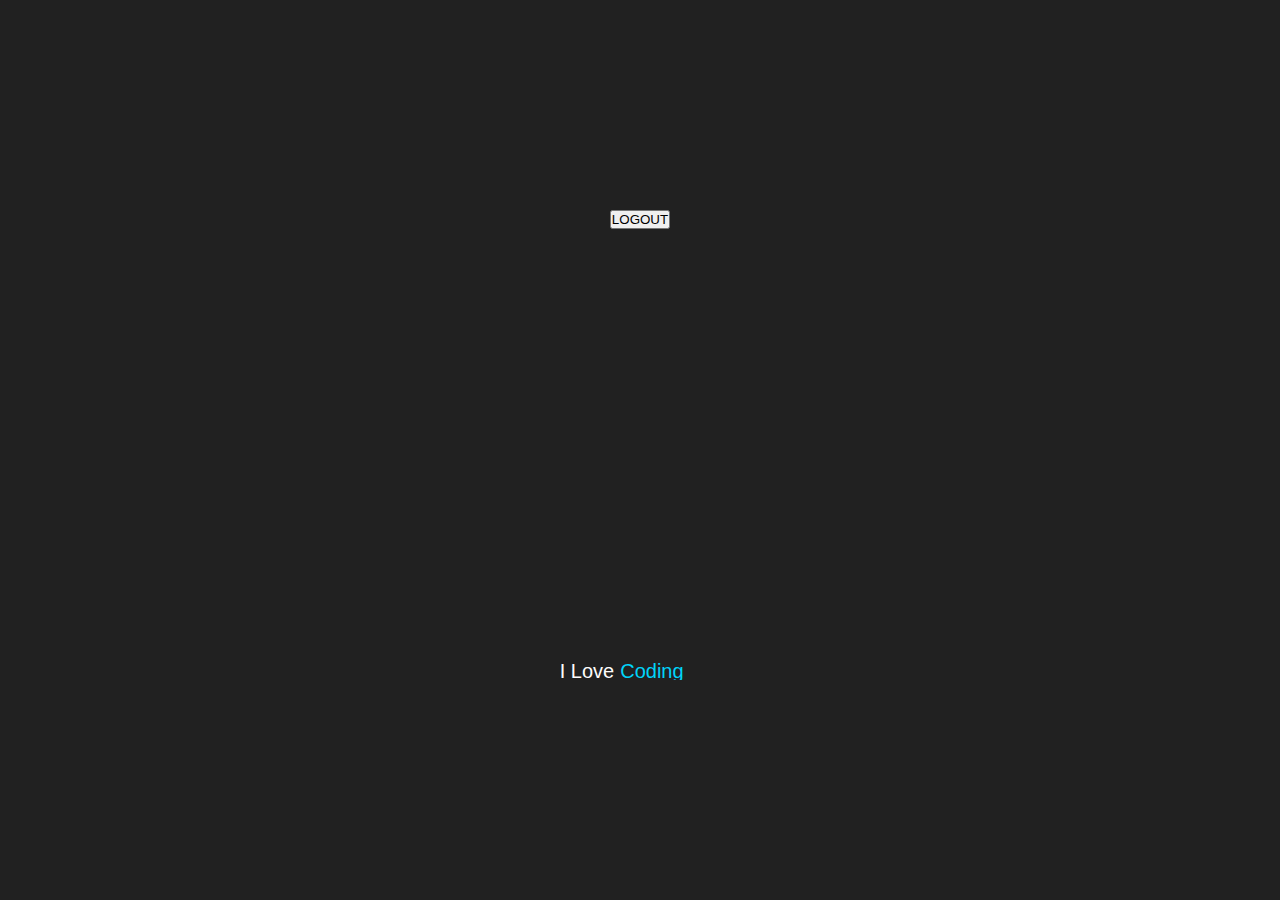
<file: login.html>
<!DOCTYPE html>
<html lang="en">
<head>
    <meta charset="UTF-8">
    <meta http-equiv="X-UA-Compatible" content="IE=Edge" />
    <meta name="viewport" content="width=device-width, initial-scale=1" />
    <title>NAWDNAWIUDBN</title>
    <link rel="stylesheet" href="yey.css" />
    </head>
    <button class="btn" onclick="location.href='PEYSBUK.html'">LOGOUT</button>
<body>
    <div class="loader">
        <p>I Love</p>
        <div class="words">
        <span class="word">Coding</span>
        <span class="word">Designing</span>
        <span class="word">Developing</span>
        <span class="word">Learning</span>
        <span class="word">Jasmine</span>
    </div>
    </div>
</body>
</html>
</file>
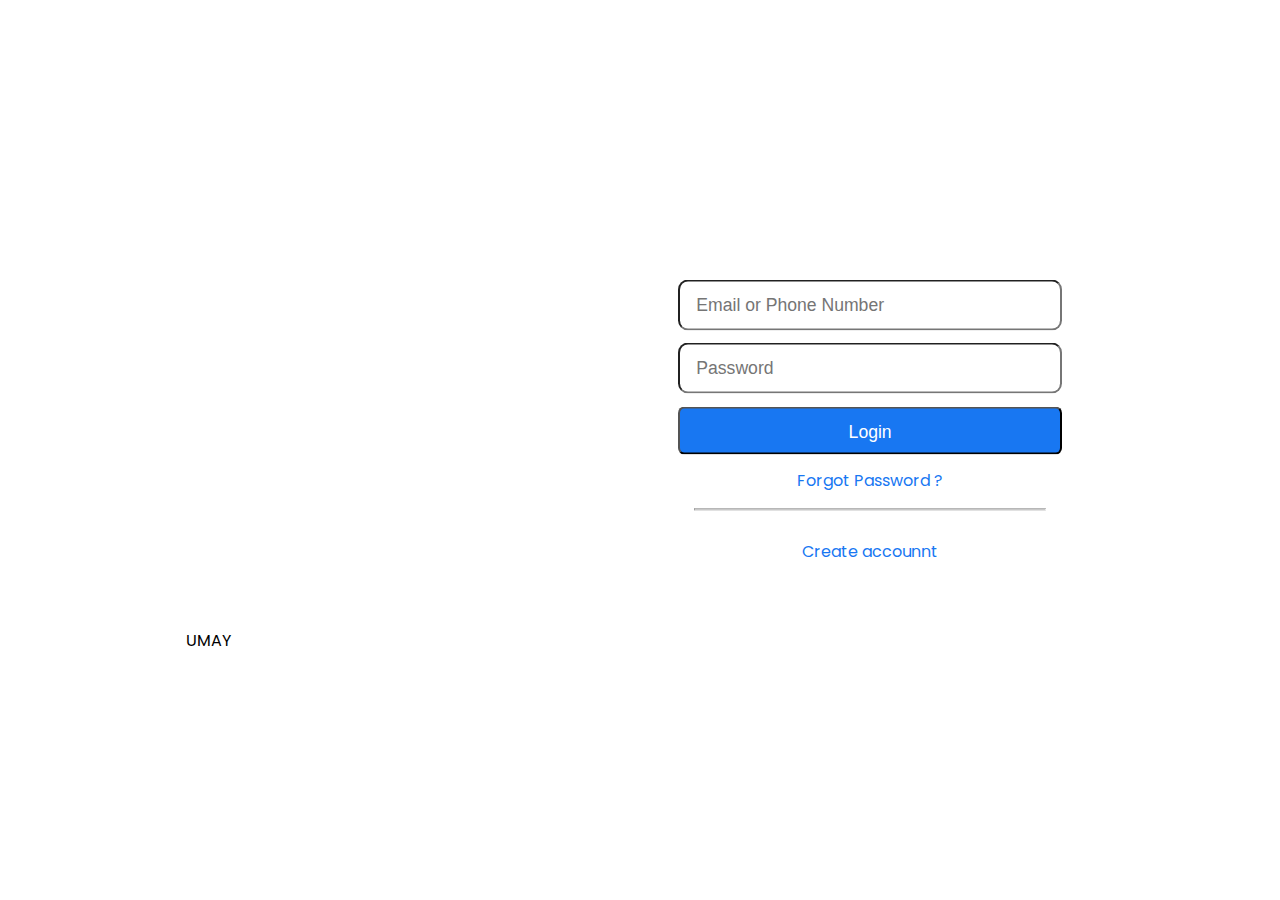
<file: PEYSBUK.html>
<!DOCTYPE html>
<head>
    <title>Peysbuk</title>
<html lang="en">
    <meta charset="UTF-8">
    <meta http-equiv="X-UA-Compatible" content="IE-Edge" />
    <meta name="viewport" content="width=device-width, initial-scale=0" />
    <title>LOG IN PAGE</title>
    <link rel="stylesheet" href="styles.css" />
    <script src="credit.js"></script>
</head>
<body>
    <div class="content">
        <div class="flex-div">
            <div class="name-content">
                <h1 class="logo">Login Page</h1>
                <p>Login to see contents.</p>
        </div>
            <form onsubmit="return validateLogin()">
                <input type="text" id="username" placeholder="Email or Phone Number" required/>
                <input type="password" id="password" placeholder="Password" required/>
                <button class="login" id="login">Login</button>
                <a href="https://www.facebook.com/login/identify/?ctx=recover&ars=facebook_login&from_login_screen=0">Forgot Password ?</a>
                    <hr>
                    <a href="http://127.0.0.1:5500/signup.html">Create accounnt</a>
            </form>
       </div>
    </body>
 </html>

 UMAY
</file>
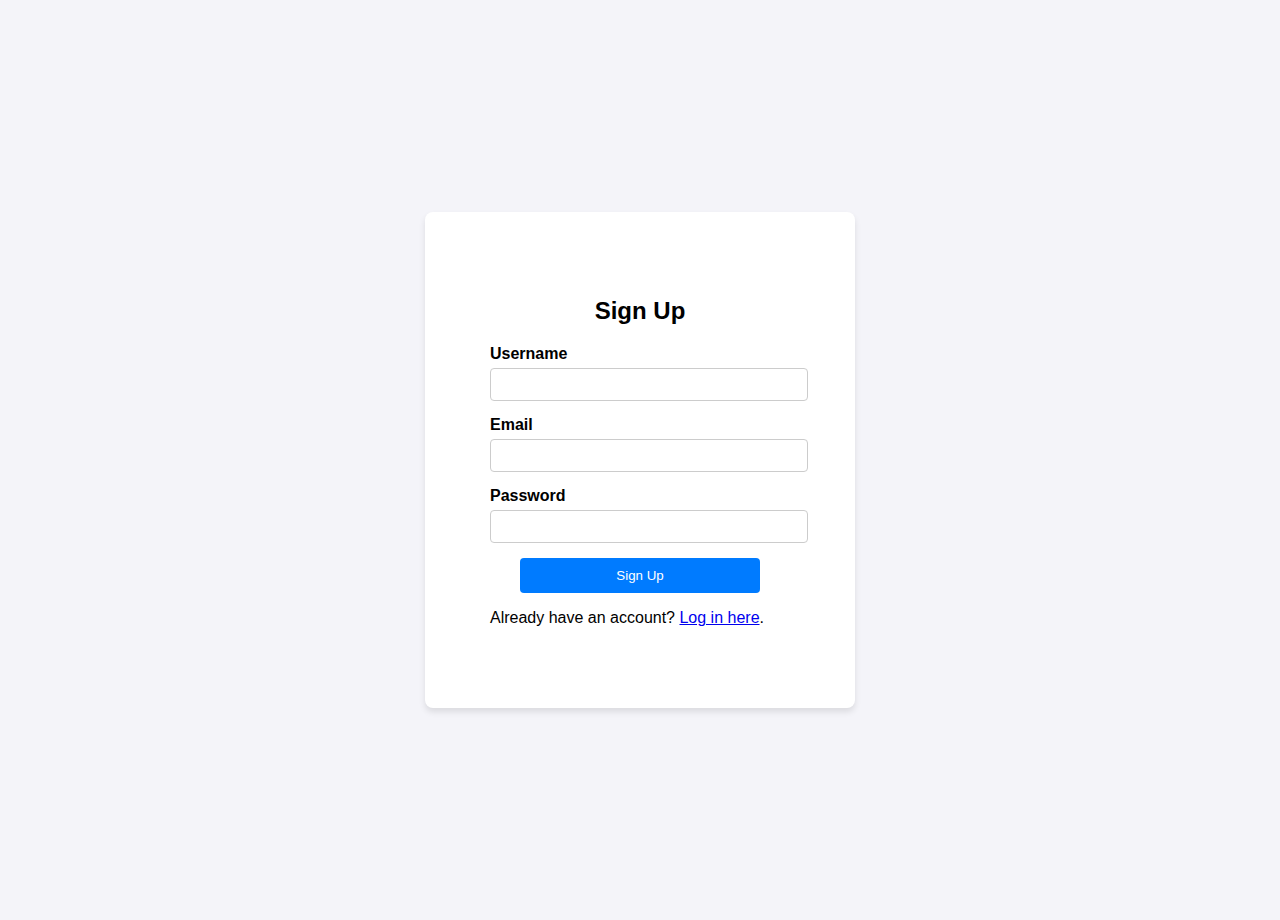
<file: signup.html>
<!DOCTYPE html>
<html lang="en">
<head>
    <meta charset="UTF-8">
    <meta name="viewport" content="width=device-width, initial-scale=1.0">
    <title>Sign Up</title>
    <link rel="stylesheet" href="signup.css">
    <script src="signup.js"></script>
</head>
<body>
    <div class="signup-container">
        <h2>Sign Up</h2>
        <form>
            <label for="username">Username</label>
            <input type="text" id="username" name="username" required>
            
            <label for="email">Email</label>
            <input type="email" id="email" name="email" required>
            
            <label for="password">Password</label>
            <input type="password" id="password" name="password" required>
            
            <button id="signupButton" onclick="return false;">Sign Up</button>
            <p>Already have an account? <a href="PEYSBUK.html">Log in here</a>.</p>
        </form>
    </div>
</body>
</html>
</file>
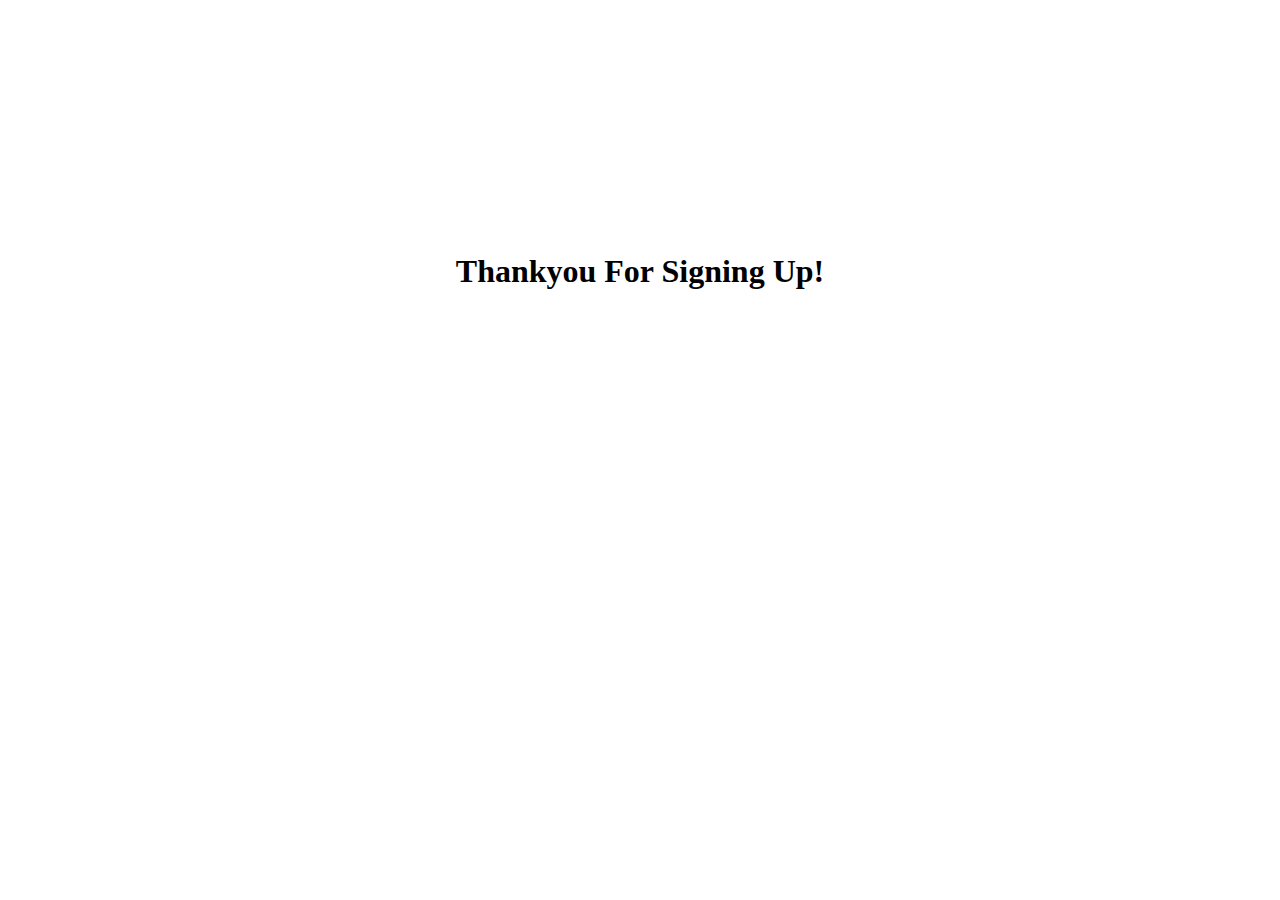
<file: thankyou.html>
<!DOCTYPE html>
<html>
    <head>
        <meta charset="UTF-8">
        <title>Welcome</title>
    </head>
    <body>
        <div class="welcome-container" style="text-align: center; margin-top: 20%;">
            <h1>Thankyou For Signing Up!</h1>
        </div>
    </body>
</html>
</file>
<file: yey.css>
* {
    padding: 0;
    margin: 0;
    box-sizing: border-box;
    font-family: Verdana, Geneva, Tahoma, sans-serif;
}

html,
body {
    height: 100%;
    display: grid;
    place-items: center;
    background-color: #212121;
}

.loader {
    color: rgb(254, 252, 252);
    font-family: Poppins, sans-serif;
    font-weight: 500;
    font-size: 20px;
    box-sizing: border-box;
    height: 40px;
    padding: 10px 10px;
    display: flex;
    border-radius: 8px;

}

.words {
    overflow: hidden;
    position: relative;

}

.word {
    display: block;
    height: 100%;
    padding-left: 6px;
    color: #00d4fa;
    animation: animate 4s infinite;
}

@keyframes animate {
    10% {
        transform: translateY(-102);
    }
    25% {
        transform: translateY(-202%);
    }
    35% {
        transform: translateY(-200%);
    }
    60% {
        transform: translateY(-302%);
    }
    75% {
        transform: translateY(-300%);
    }
    85% {
        transform: translateY(-402%);
    }
    100% {
        transform: translateY(-400%);
    }
}
</file>
<file: styles.css>
@import url("https://fonts.googleapis.com/css2?family=Poppins:ital,wght@0,100;0,300;0,500;0,600;0,700;0,800;0,900;1,100;1,200;1,300;1,400;1,500;1,600;1,700;1,800;1,900&display=swap");

* {
    margin: inherit;
    padding: 0%;
    box-sizing: border-box;
}

body {
    font-family: "Poppins", sans-serif;
    background-image: url("https://wallpaperaccess.com/full/1347872.jpg");
    background-size: cover;
}

.content {
    position: absolute;
    top: 50%;
    left: 50%;
    transform: translate(-50%, -50%);
}

.flex-div {
    display: flex;
    justify-content: space-evenly;
    align-items: center;
}

.name-content {
    margin-right: 7rem;
}

.name-content .logo {
    font-size: 3.5rem;
    color: rgb(255, 255, 255);
}

.name-content p {
    color: #ffffff;
    font-size: 1.3rem;
    font-weight: 500;
    margin-bottom: 5rem;
}

form {
    display: flex;
    flex-direction: column;
    background: #ffffff94;
    padding: 2rem;
    width: 530px;
    height: 380px;
    border-radius: 20px;
    border: 1px solid rgb(#babfca);
}

form input {
    border-radius: 10px;
    outline: none;
    padding: 0.8rem 1rem;
    margin-bottom: 0.8rem;
    font-size: 1.1rem;
}

form input:focus {
    border: 1.6px solid #1877f2;
}

form .login {
    height: 3rem;
    background-color: #1877f2;
    padding: 0.8rem 1rem;
    border-radius: 0.4rem;
    font-size: 1.1rem;
    color: #fff;
}

form.login:hover {
    background: #0f71f1;
    cursor: pointer;
}

form a {
    text-decoration: none;
    text-align: center;
    font-size: 1rem;
    padding-top: 0.8rem;
    color: #1877f2;
}

form hr {
    background: #acacac;
    margin: 1rem;
    
}

form .create-account {
    outline: none;
    border: none;
    background: #06b909;
    padding: 0.8rem 1rem;
    border-radius: 0.4rem;
    font-size: 1.1rem;
    color: #fff;
    width: 75%;
    margin: 0 auto;
}

form .create-account:hover {
    background: #03ad06;
    cursor: pointer;
}
</file>
<file: signup.css>
body {
    font-family: Arial, sans-serif;
    margin: 10px;
    padding: inherit;
    box-sizing: border-box;
    display: flex;
    justify-content: center;
    align-items: center;
    height: 100vh;
    background-color: #f4f4f9;
}

.signup-container {
    background: #fff;
    padding: 65px;
    border-radius: 8px;
    box-shadow: 0 4px 6px rgba(0, 0, 0, 0.1);
    width: 300px;
}

.signup-container h2 {
    text-align: center;
    margin-bottom: 20px;
}

.signup-container label {
    display: block;
    margin-bottom: 5px;
    font-weight: bold;
}

.signup-container input {
    width: 100%;
    padding: 8px;
    margin-bottom: 15px;
    border: 1px solid #ccc;
    border-radius: 4px;
}

.signup-container button {
     width: 80%;
     padding: 10px;
      background-color: #007bff;
      color: #fff;
      border: none;
      border-radius: 4px;
     cursor: pointer;
     display: block; 
       margin: 0 auto;
}

.signup-container button:hover {
    background-color: #0056b3;
}
</file>
